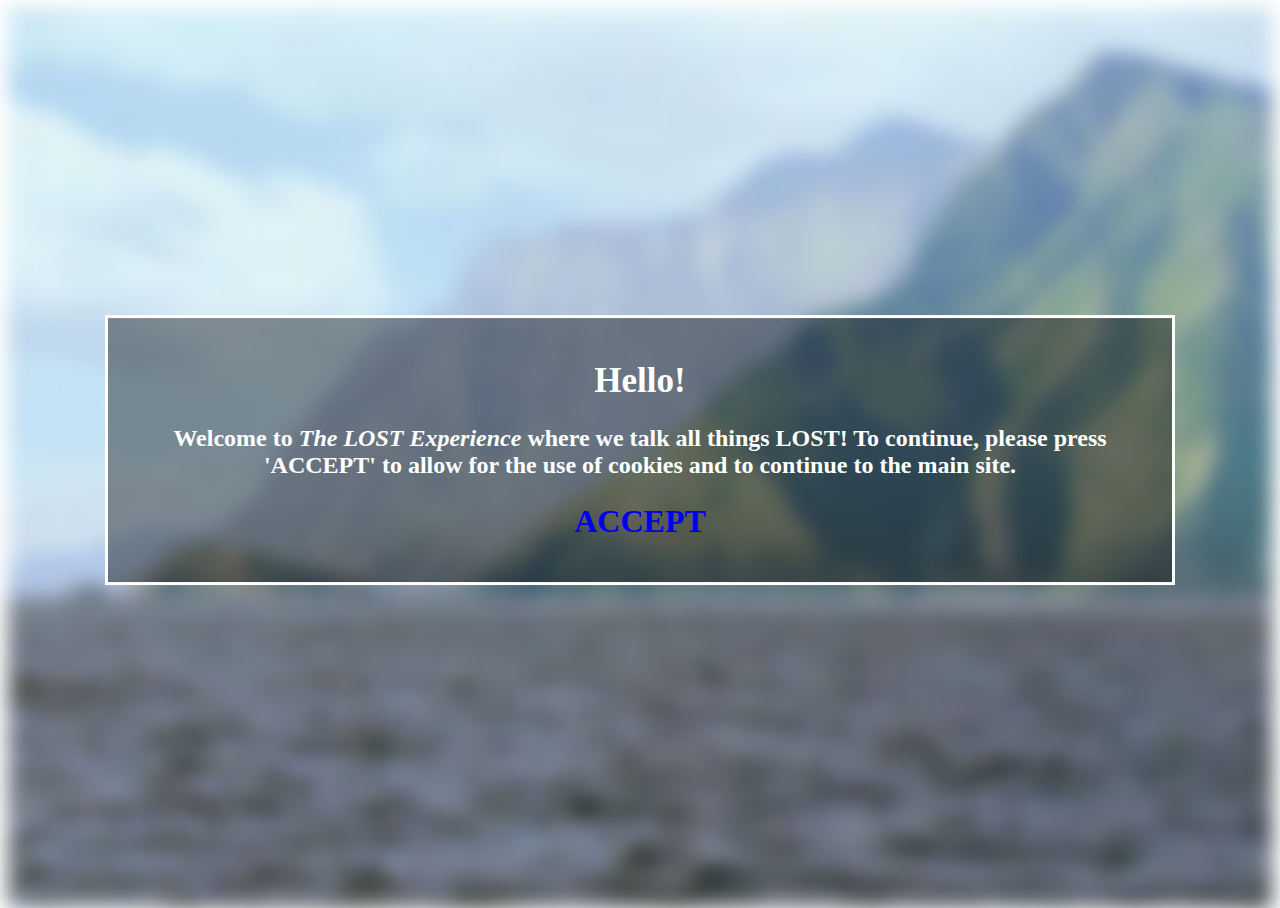
<file: index.html>
<!DOCTYPE html>
<html>
  <head>
    <titleThe LOST Experience</title>
      <link rel="stylesheet" href="main.css" />
  </head>
  <body>
 

<div class="image"></div>
<div class="text">
  <h1 class="header">Hello!</h1>
  <p class="body">Welcome to <em>The LOST Experience</em> where we talk all things LOST! To continue, please press 'ACCEPT' to allow for the use of cookies and to continue to the main site.</p>
 
  <h1 class="button"><a href="home.html">ACCEPT</a></h1>
</div>


  </body>
</html>
</file>
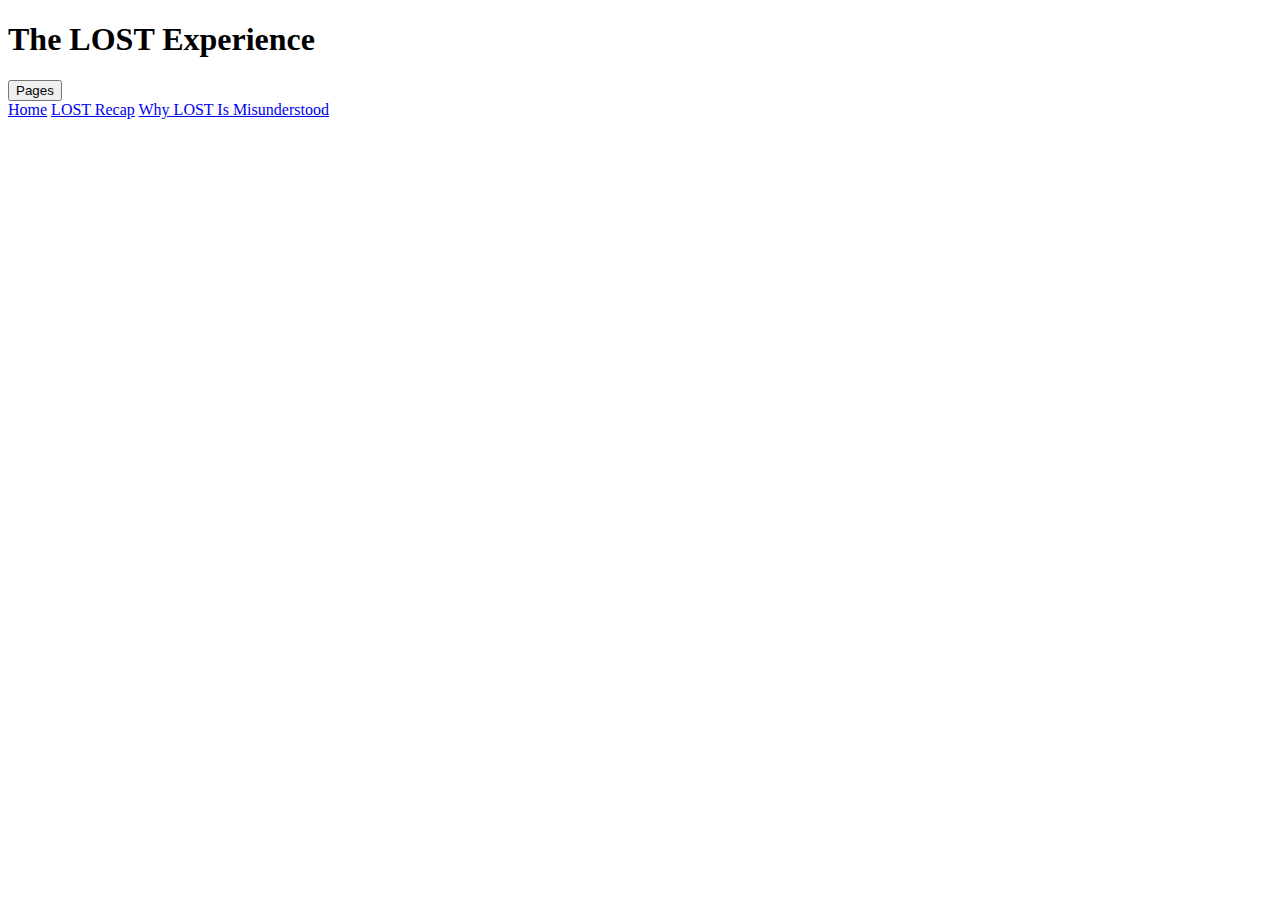
<file: contact.html>
<!DOCTYPE html>
<html>
  <head>
    <meta charset="utf-8">
    <title>The LOST Experience</title>
  
</head>
<body>
<h1 class="header">The LOST Experience</h1>

<div class="dropdown">
  <button class="dropbtn">Pages</button>
  <div class="dropdown-content">
    <a href="index.html">Home</a>
      <a href="contact.html">LOST Recap</a>
        <a href="about.html">Why LOST Is Misunderstood</a>
        </div>
        </div>

  
</body>
</html>
</file>
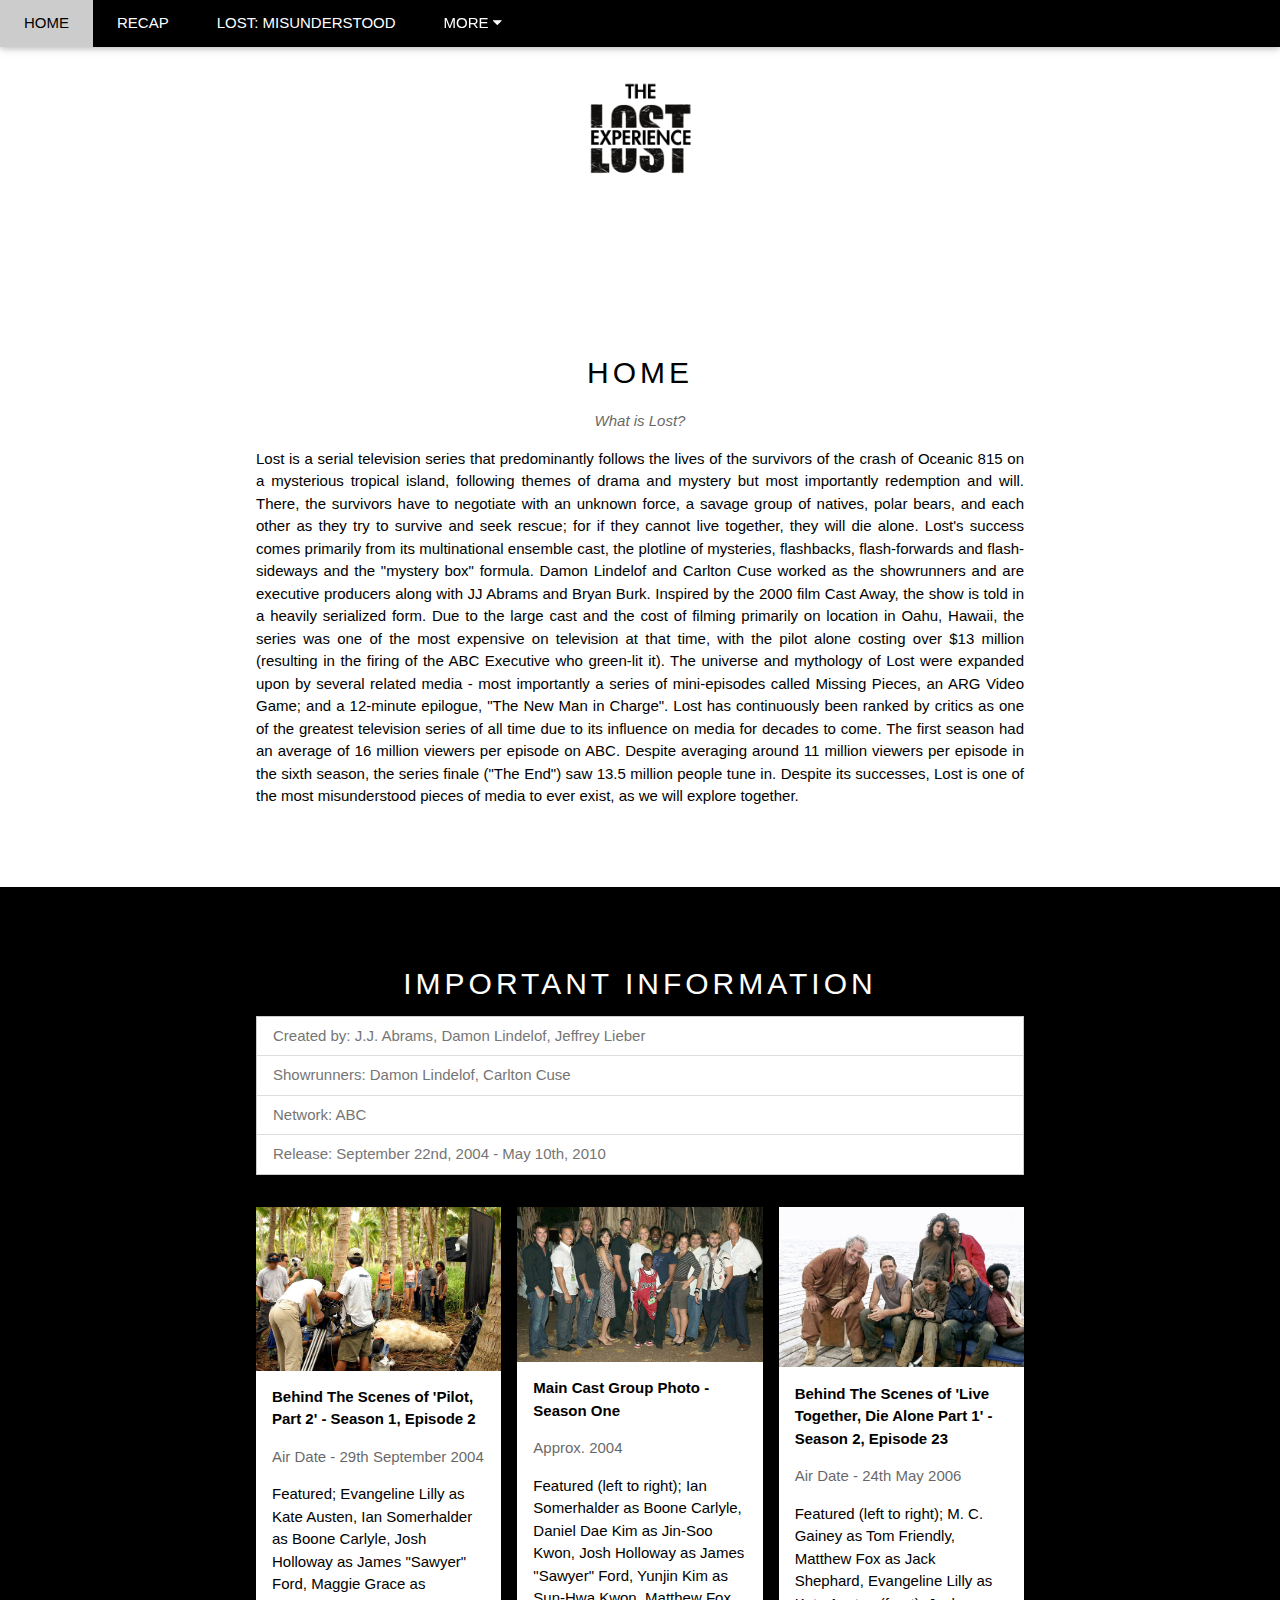
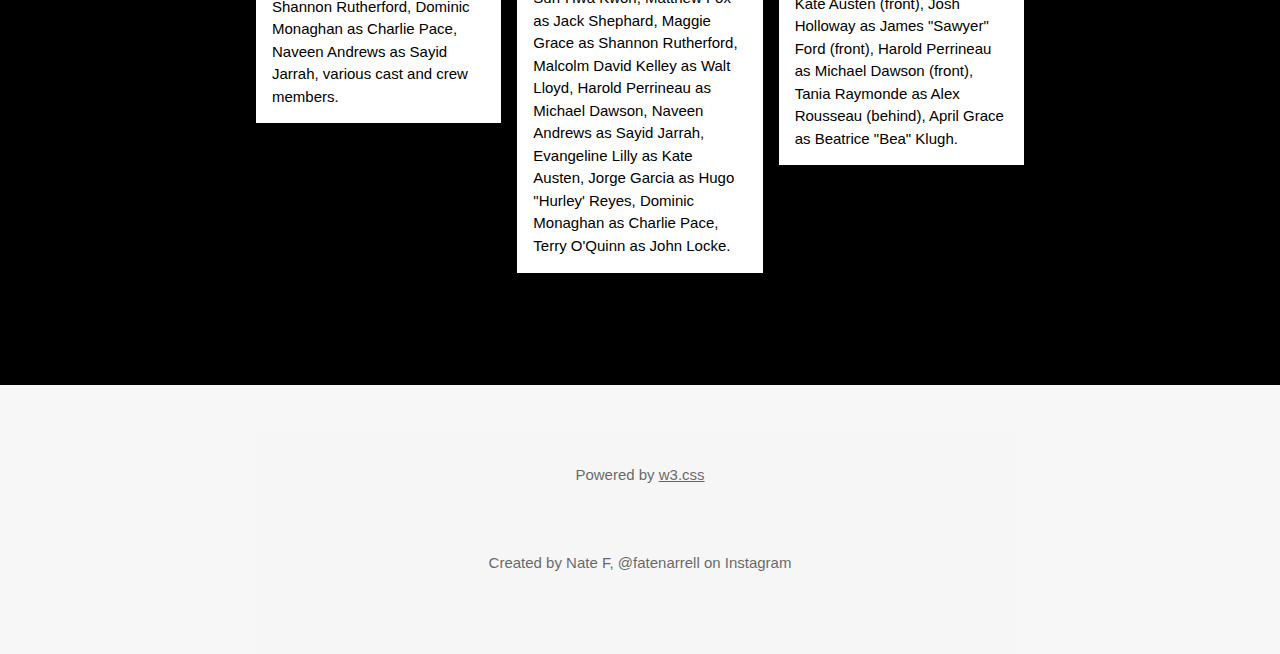
<file: home.html>
<!DOCTYPE html>
<html lang="en">
<head>
<title>Home > The Lost Experience</title>
<meta charset="UTF-8">
<meta name="viewport" content="width=device-width, initial-scale=1">
  <link rel="stylesheet" href="https://www.w3schools.com/w3css/4/w3.css">
<link rel="stylesheet" href="https://fonts.googleapis.com/css?family=Lato">
<link rel="stylesheet" href="https://cdnjs.cloudflare.com/ajax/libs/font-awesome/4.7.0/css/font-awesome.min.css">
  <link rel="stylesheet" href="home.css">

</head>
<body>


<!-- Navbar -->
<div class="w3-top">
  <div class="w3-bar w3-black w3-card">
    <a class="w3-bar-item w3-button w3-padding-large w3-hide-medium w3-hide-large w3-right" href="javascript:void(0)" onclick="myFunction()" title="Toggle Navigation Menu"><i class="fa fa-bars"></i></a>
    <a href="home.html" class="w3-bar-item w3-button w3-padding-large">HOME</a>
    <a href="recap.html" class="w3-bar-item w3-button w3-padding-large w3-hide-small">RECAP</a>
    <a href="misund.html" class="w3-bar-item w3-button w3-padding-large w3-hide-small">LOST: MISUNDERSTOOD</a>
    <div class="w3-dropdown-hover w3-hide-small">
      <button class="w3-padding-large w3-button" title="More">MORE <i class="fa fa-caret-down"></i></button>     
      <div class="w3-dropdown-content w3-bar-block w3-card-4">
        <a href="https://shopabctv.com/collections/lost" class="w3-bar-item w3-button">Official Store</a>
        <a href="https://instagram.com/fatenarrell?igshid=OGQ5ZDc2ODk2ZA%3D%3D&utm_source=qr" class="w3-bar-item w3-button">Instagram</a>
      </div>
    </div>
  </div>
</div>

<!-- Navbar on small screens (remove the onclick attribute if you want the navbar to always show on top of the content when clicking on the links) -->
<div id="navDemo" class="w3-bar-block w3-black w3-hide w3-hide-large w3-hide-medium w3-top" style="margin-top:46px">
  <a href="recap.html" class="w3-bar-item w3-button w3-padding-large" onclick="myFunction()">RECAP</a>
  <a href="misund.html" class="w3-bar-item w3-button w3-padding-large" onclick="myFunction()">LOST: MISUNDERSTOOD</a>
  <a href="https://shopabctv.com/collections/lost" class="w3-bar-item w3-button w3-padding-large" onclick="myFunction()">STORE</a>
      <a href="https://instagram.com/fatenarrell?igshid=OGQ5ZDc2ODk2ZA%3D%3D&utm_source=qr" class="w3-bar-item w3-button">INSTAGRAM</a>
</div>
  
<!-- Page content -->
<div class="w3-content" style="max-width:2000px;margin-top:46px">

  <!-- Automatic Slideshow Images -->
  <div class="mySlides n8-display-container w3-center">
    <img src="img/TLE LOGO.png" style="width:13%;padding:30px">
    <div class="w3-container w3-text-white w3-padding-32 w3-hide-small">  
    </div>
  </div>


  <!-- The Band Section -->
  <div class="w3-container w3-content w3-center w3-padding-64" style="max-width:800px" id="band" style="color:black">
    <h2 class="w3-wide">HOME</h2>
    <p class="w3-opacity"><i>What is Lost?</i></p>
    <p class="w3-justify">Lost is a serial television series that predominantly follows the lives of the survivors of the crash of Oceanic 815 on a mysterious tropical island, following themes of drama and mystery but most importantly redemption and will. There, the survivors have to negotiate with an unknown force, a savage group of natives, polar bears, and each other as they try to survive and seek rescue; for if they cannot live together, they will die alone. Lost's success comes primarily from its multinational ensemble cast, the plotline of mysteries, flashbacks, flash-forwards and flash-sideways and the "mystery box" formula. Damon Lindelof and Carlton Cuse worked as the showrunners and are executive producers along with JJ Abrams and Bryan Burk. Inspired by the 2000 film Cast Away, the show is told in a heavily serialized form. Due to the large cast and the cost of filming primarily on location in Oahu, Hawaii, the series was one of the most expensive on television at that time, with the pilot alone costing over $13 million (resulting in the firing of the ABC Executive who green-lit it). The universe and mythology of Lost were expanded upon by several related media - most importantly a series of mini-episodes called Missing Pieces, an ARG Video Game; and a 12-minute epilogue, "The New Man in Charge". Lost has continuously been ranked by critics as one of the greatest television series of all time due to its influence on media for decades to come. The first season had an average of 16 million viewers per episode on ABC. Despite averaging around 11 million viewers per episode in the sixth season, the series finale ("The End") saw 13.5 million people tune in. Despite its successes, Lost is one of the most misunderstood pieces of media to ever exist, as we will explore together.</p>
  </div>

  <!-- The Tour Section -->
  <div class="w3-black" id="tour">
    <div class="w3-container w3-content w3-padding-64" style="max-width:800px">
      <h2 class="w3-wide w3-center">IMPORTANT INFORMATION</h2>

      <ul class="w3-ul w3-border w3-white w3-text-grey">
        <li class="w3-padding">Created by:   J.J.  Abrams,   Damon  Lindelof,   Jeffrey  Lieber</li>
        <li class="w3-padding">Showrunners:   Damon  Lindelof,   Carlton  Cuse</li>
        <li class="w3-padding">Network:   ABC</li>
        <li class="w3-padding">Release:   September  22nd,  2004   -   May  10th,  2010</li>
      </ul>

      <div class="w3-row-padding w3-padding-32" style="margin:0 -16px">
        <div class="w3-third w3-margin-bottom">
          <img src="img/88322179_c996c9019f_z.jpg" alt="New York" style="width:100%" class="w3-hover-opacity">
          <div class="w3-container w3-white">
            <p><b>Behind The Scenes of 'Pilot, Part 2' - Season 1, Episode 2</b></p>
            <p class="w3-opacity">Air Date - 29th September 2004</p>
            <p>Featured; Evangeline Lilly as Kate Austen, Ian Somerhalder as Boone Carlyle, Josh Holloway as James "Sawyer" Ford, Maggie Grace as Shannon Rutherford, Dominic Monaghan as Charlie Pace, Naveen Andrews as Sayid Jarrah, various cast and crew members.</p>
          </div>
        </div>
        <div class="w3-third w3-margin-bottom">
          <img src="img/GettyImages-51236089.jpg" alt="Paris" style="width:100%" class="w3-hover-opacity">
          <div class="w3-container w3-white">
            <p><b>Main Cast Group Photo - Season One</b></p>
            <p class="w3-opacity">Approx. 2004</p>
            <p>Featured (left to right); Ian Somerhalder as Boone Carlyle, Daniel Dae Kim as Jin-Soo Kwon, Josh Holloway as James "Sawyer" Ford, Yunjin Kim as Sun-Hwa Kwon, Matthew Fox as Jack Shephard, Maggie Grace as Shannon Rutherford, Malcolm David Kelley as Walt Lloyd, Harold Perrineau as Michael Dawson, Naveen Andrews as Sayid Jarrah, Evangeline Lilly as Kate Austen, Jorge Garcia as Hugo "Hurley' Reyes, Dominic Monaghan as Charlie Pace, Terry O'Quinn as John Locke.</p>
          </div>
        </div>
        <div class="w3-third w3-margin-bottom">
          <img src="img/a30c77643885fcd5c294c178af93b785.jpg" alt="San Francisco" style="width:100%" class="w3-hover-opacity">
          <div class="w3-container w3-white">
            <p><b>Behind The Scenes of 'Live Together, Die Alone Part 1' - Season 2, Episode 23</b></p>
            <p class="w3-opacity">Air Date - 24th May 2006</p>
            <p>Featured (left to right); M. C. Gainey as Tom Friendly, Matthew Fox as Jack Shephard, Evangeline Lilly as Kate Austen (front), Josh Holloway as James "Sawyer" Ford (front), Harold Perrineau as Michael Dawson (front), Tania Raymonde as Alex Rousseau (behind), April Grace as Beatrice "Bea" Klugh.</p>
          </div>
        </div>
      </div>
    </div>
  </div>

  <!-- Ticket Modal -->
  <div id="ticketModal" class="w3-modal">
    <div class="w3-modal-content w3-animate-top w3-card-4">
      <header class="w3-container w3-teal w3-center w3-padding-32"> 
        <span onclick="document.getElementById('ticketModal').style.display='none'" 
       class="w3-button w3-teal w3-xlarge w3-display-topright">×</span>
        <h2 class="w3-wide"><i class="fa fa-suitcase w3-margin-right"></i>Tickets</h2>
      </header>
      <div class="w3-container">
        <p><label><i class="fa fa-shopping-cart"></i> Tickets, $15 per person</label></p>
        <input class="w3-input w3-border" type="text" placeholder="How many?">
        <p><label><i class="fa fa-user"></i> Send To</label></p>
        <input class="w3-input w3-border" type="text" placeholder="Enter email">
        <button class="w3-button w3-block w3-teal w3-padding-16 w3-section w3-right">PAY <i class="fa fa-check"></i></button>
        <button class="w3-button w3-red w3-section" onclick="document.getElementById('ticketModal').style.display='none'">Close <i class="fa fa-remove"></i></button>
        <p class="w3-right">Need <a href="#" class="w3-text-blue">help?</a></p>
      </div>
    </div>
  </div>


  
<!-- End Page Content -->
</div>


<!-- Footer -->
<footer class="w3-container w3-padding-64 w3-center w3-opacity w3-light-grey w3-xlarge">
  <p class="w3-medium">Powered by <a href="https://www.w3schools.com/w3css/default.asp" target="_blank">w3.css</a></p>
  <br>
  <p class="w3-medium">Created by Nate F, @fatenarrell on Instagram</p>
</footer>

<script>
// Automatic Slideshow - change image every 4 seconds
var myIndex = 0;
carousel();

function carousel() {
  var i;
  var x = document.getElementsByClassName("mySlides");
  for (i = 0; i < x.length; i++) {
    x[i].style.display = "none";  
  }
  myIndex++;
  if (myIndex > x.length) {myIndex = 1}    
  x[myIndex-1].style.display = "block";  
  setTimeout(carousel, 4000);    
}

// Used to toggle the menu on small screens when clicking on the menu button
function myFunction() {
  var x = document.getElementById("navDemo");
  if (x.className.indexOf("w3-show") == -1) {
    x.className += " w3-show";
  } else { 
    x.className = x.className.replace(" w3-show", "");
  }
}

// When the user clicks anywhere outside of the modal, close it
var modal = document.getElementById('ticketModal');
window.onclick = function(event) {
  if (event.target == modal) {
    modal.style.display = "none";
  }
}
</script>

</body>
</html>
</file>
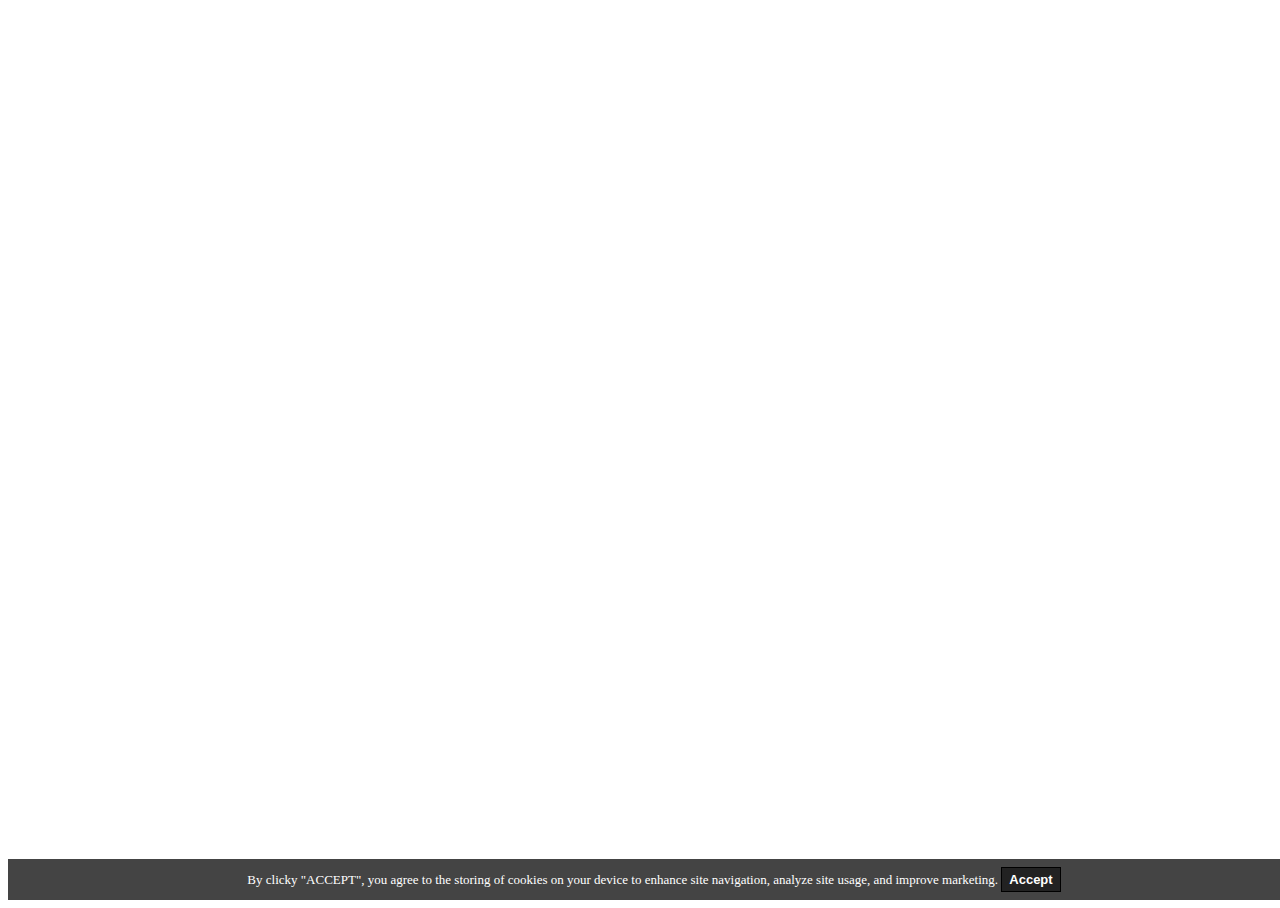
<file: main.html>
<!DOCTYPE html>
<html>
  <head>
    <titleThe LOST Experience</title>
      <link rel="stylesheet" href="main.css" />
      <style>
        .cookies-eu-banner {
          background: #444;
          color: #fff;
          padding: 6px;
          font-size: 13px;
          text-align: center;
          position: fixed;
          bottom: 0;
          width: 100%;
          z-index: 10;
        }

        .cookies-eu-banner button {
          text-decoration: none;
          background: #222;
          color: #fff;
          border: 1px solid #000;
          cursor: pointer;
          padding: 4px 7px;
          margin: 2px 0;
          font-size: 13px;
          font-weight: 700;
          transition: background 0.07s, color 0.07s, border-color 0.07s;
        }

        .cookies-eu-banner button:hover {
          background: #fff;
          color: #222;
        }
      </style>
  </head>
  <body>
    <script src="main.js"></script>

    <div class="cookies-eu-banner">
      By clicky "ACCEPT", you agree to the storing of cookies on your device to enhance site navigation, analyze site usage, and improve marketing.
      <button>Accept</button>
    </div>
  </body>
</html>
</file>
<file: main.css>
body, html {
  height: 100%;
}

.image {
  background-image: url('img/image2.jpeg');
  filter: blur(10px);
  height: 100%;
  background-position: center;
  background-repeat: no-repeat;
  background-size: cover;
}

.text {
  background-color: rgba(0, 0, 0, 0.4);
  color: white;
  font-weight: bold;
  border: 3px solid #ffffff;
  position: absolute;
  top: 50%;
  left: 50%;
  transform: translate(-50%, -50%);
  width: 80%;
  padding: 20px;
  text-align: center;
}

.header {
  font-size: 35px;
}

.body {
  font-size: 24px;
}

a:link {
  color: light blue;
  background-color: transparent;
  text-decoration: none;
</file>
<file: home.css>

</file>
